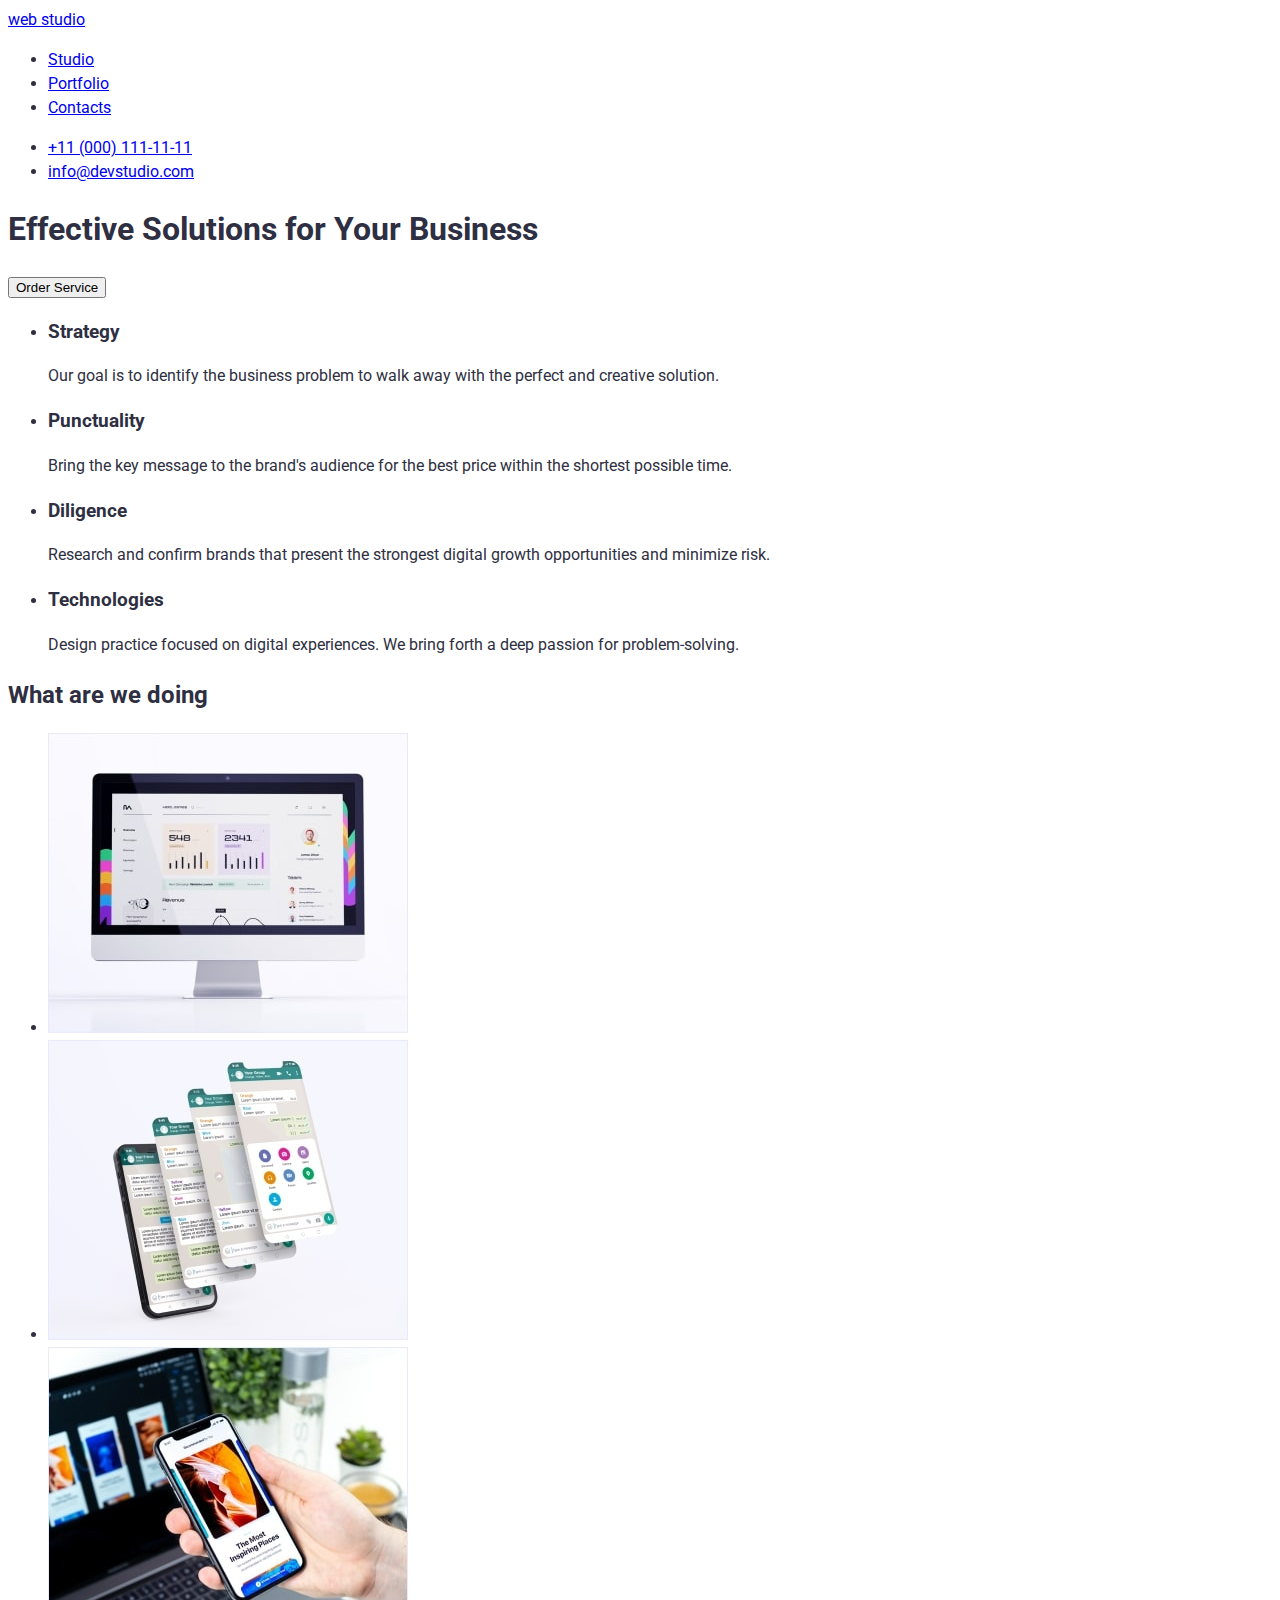
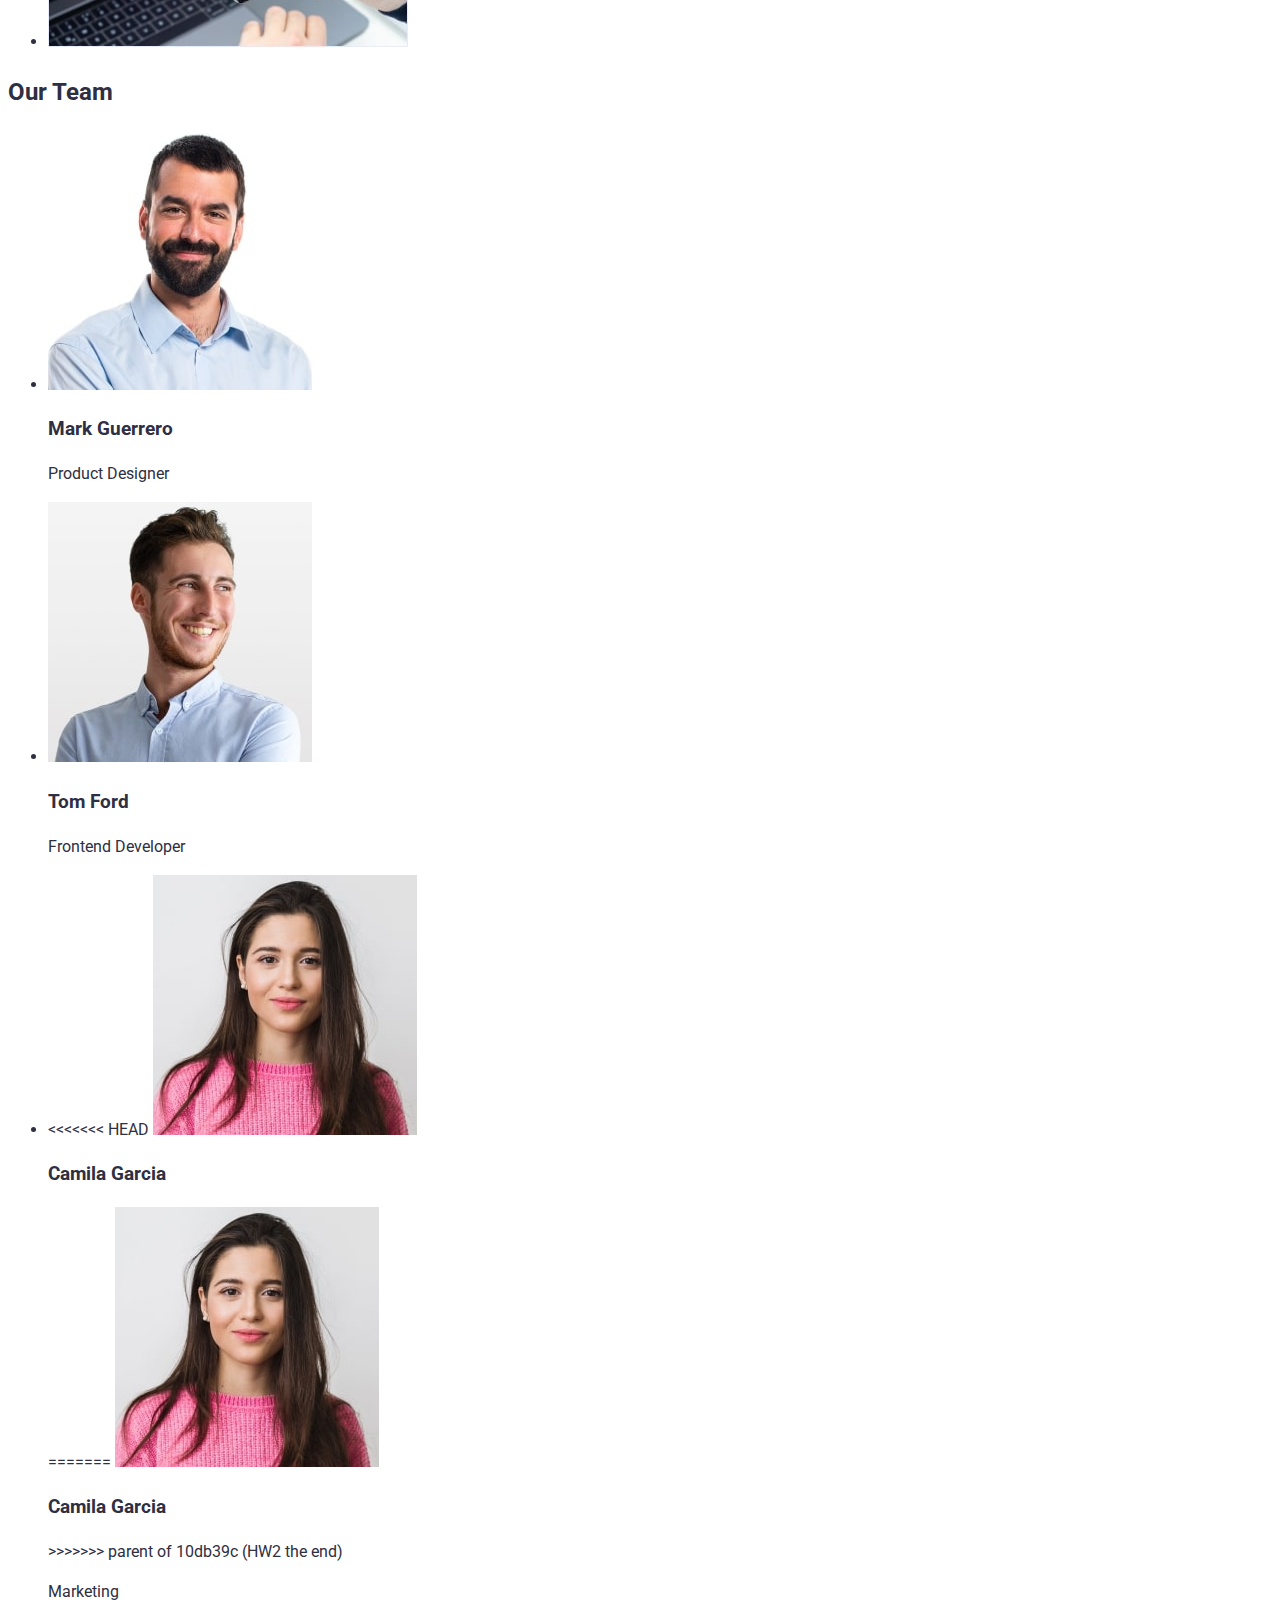
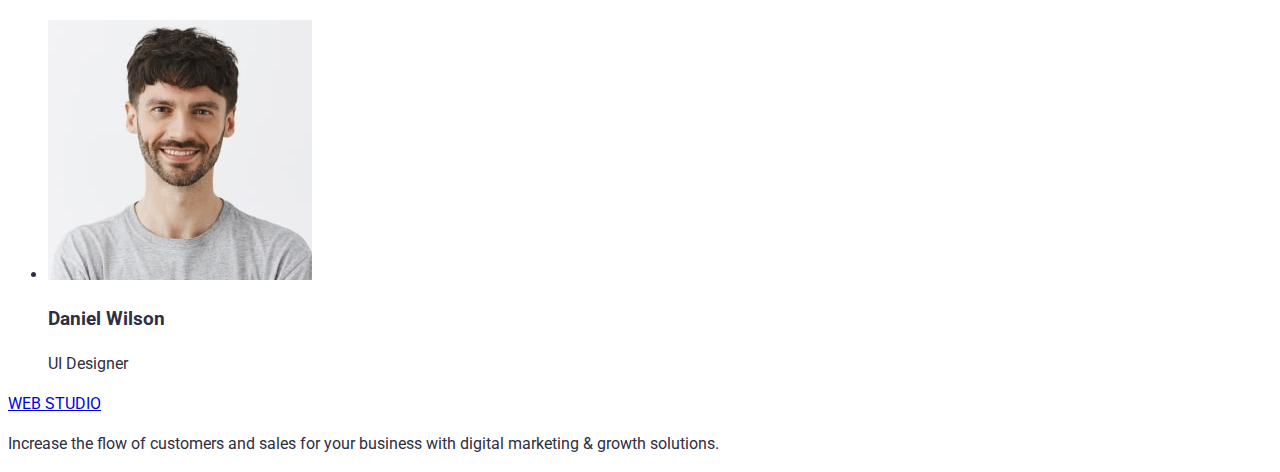
<file: index.html>
<!DOCTYPE html>
<html lang="en">
  <head>
    <meta charset="UTF-8" />
    <meta http-equiv="X-UA-Compatible" content="IE=edge" />
    <meta name="viewport" content="width=, initial-scale=1.0" />
    <link rel="stylesheet" href="./css/styles.css" />
    <link rel="preconnect" href="https://fonts.googleapis.com" />
    <link rel="preconnect" href="https://fonts.gstatic.com" crossorigin />
    <link
      href="https://fonts.googleapis.com/css2?family=Raleway:wght@800&family=Roboto:wght@400;500;700;900&display=swap"
      rel="stylesheet"
    />
    <title>Studio</title>
  </head>
  <body class="site-body">
    <!--header-->
    <header class="header">
      <nav class="heder-navigation">
        <a class="logo link" href="./index.html"> web <span class="heder-logo">studio</span> </a>
        <ul class="heder-list list">
          <li class="heder-item">
            <a class="hader-link link" href="./index.html">Studio</a>
          </li>
          <li class="heder-item">
            <a class="hader-link link" href="./index.html">Portfolio</a>
          </li>
          <li class="heder-item">
            <a class="hader-link link" href="./index.html">Contacts</a>
          </li>
        </ul>
      </nav>
      <ul class="heder-contacts list">
        <li class="heder-contacts link">
          <a class="heder-contacts-link link" href="tel:+110001111111">+11 (000) 111-11-11</a>
        </li>
        <li>
          <a class="heder-contacts-link link" href="mailto:info@devstudio.com"
            >info@devstudio.com</a
          >
        </li>
      </ul>
    </header>
    <main>
      <!--Dark-bg-->
      <section class="hero">
        <h1 class="hero-title">Effective Solutions for Your Business</h1>
        <!--Button -->
        <button class="hero-btn btn" type="button">Order Service</button>
      </section>

      <!--section 1 Key team skills-->

      <section class="advantages">
        <h2 hidden>Key team skills webstudio</h2>
        <ul class="advantages-list list">
          <li class="advantages-item">
            <h3 class="advantages-title title-h3">Strategy</h3>
            <p class="advantages-text">
              Our goal is to identify the business problem to walk away with the perfect and
              creative solution.
            </p>
          </li>
          <li class="advantages-item">
            <h3 class="advantages-title title-h3">Punctuality</h3>
            <p class="advantages-text">
              Bring the key message to the brand's audience for the best price within the shortest
              possible time.
            </p>
          </li>
          <li class="advantages-item">
            <h3 class="advantages-title title-h3">Diligence</h3>
            <p class="advantages-text">
              Research and confirm brands that present the strongest digital growth opportunities
              and minimize risk.
            </p>
          </li>
          <li class="advantages-item">
            <h3 class="advantages-title title-h3">Technologies</h3>
            <p class="advantages-text">
              Design practice focused on digital experiences. We bring forth a deep passion for
              problem-solving.
            </p>
          </li>
        </ul>
      </section>
      <!--section 4 What are we doing-->
      <section class="work">
        <h2 class="title-h2">What are we doing</h2>
        <ul class="work-list list">
          <li class="work-list-item">
            <img src="./images/comp.jpg" alt="computer apple" width="360" height="300" />
          </li>
          <li class="work-list-item">
            <img src="./images/tel.jpg" alt="tel" width="360" height="300" />
          </li>
          <li class="work-list-item">
            <img src="./images/tel-comp.jpg" alt="tel+comp" width="360" height="300" />
          </li>
        </ul>
      </section>
      <!-- section 3 Our Team-->
      <section class="team">
        <h2 class="title-h2">Our Team</h2>
        <ul class="team-list list">
          <li class="team-list-item">
            <img src="./images/PrDes.jpg" alt="Designer" width="264" height="260" />
            <h3 class="title-h3">Mark Guerrero</h3>
            <p class="team-text">Product Designer</p>
          </li>
          <li class="team-list-item">
            <img src="./images/Frontend.jpg" alt="Frontend" width="264" height="260" />
            <h3 class="title-h3">Tom Ford</h3>
            <p class="team-text">Frontend Developer</p>
          </li>
          <li class="team-list-item">
<<<<<<< HEAD
            <img
              src="./images/Marketing.jpg"
              alt="girl with long hair in a pink sweater"
              width="264"
              height="260"
            />
            <h3 class="title-h3">Camila Garcia</h3>
=======
            <img src="./images/Marketing.jpg" alt="Marketing" width="264" height="260" />
            <h3 class=" title-h3">Camila Garcia</h3>
>>>>>>> parent of 10db39c (HW2 the end)
            <p class="team-text">Marketing</p>
          </li>
          <li class="team-list-item">
            <img src="./images/UIDes.jpg" alt="Designer2" width="264" height="260" />
            <h3 class="team-title title-h3">Daniel Wilson</h3>
            <p class="team-text">UI Designer</p>
          </li>
        </ul>
      </section>
    </main>
    <!--footer-->
    <footer class="footer">
      <a class="logo link" href="./index.html"> WEB <span class="footer-logo">STUDIO</span> </a>
      <p class="footer-text">
        Increase the flow of customers and sales for your business with digital marketing & growth
        solutions.
      </p>
    </footer>
  </body>
</html>
</file>
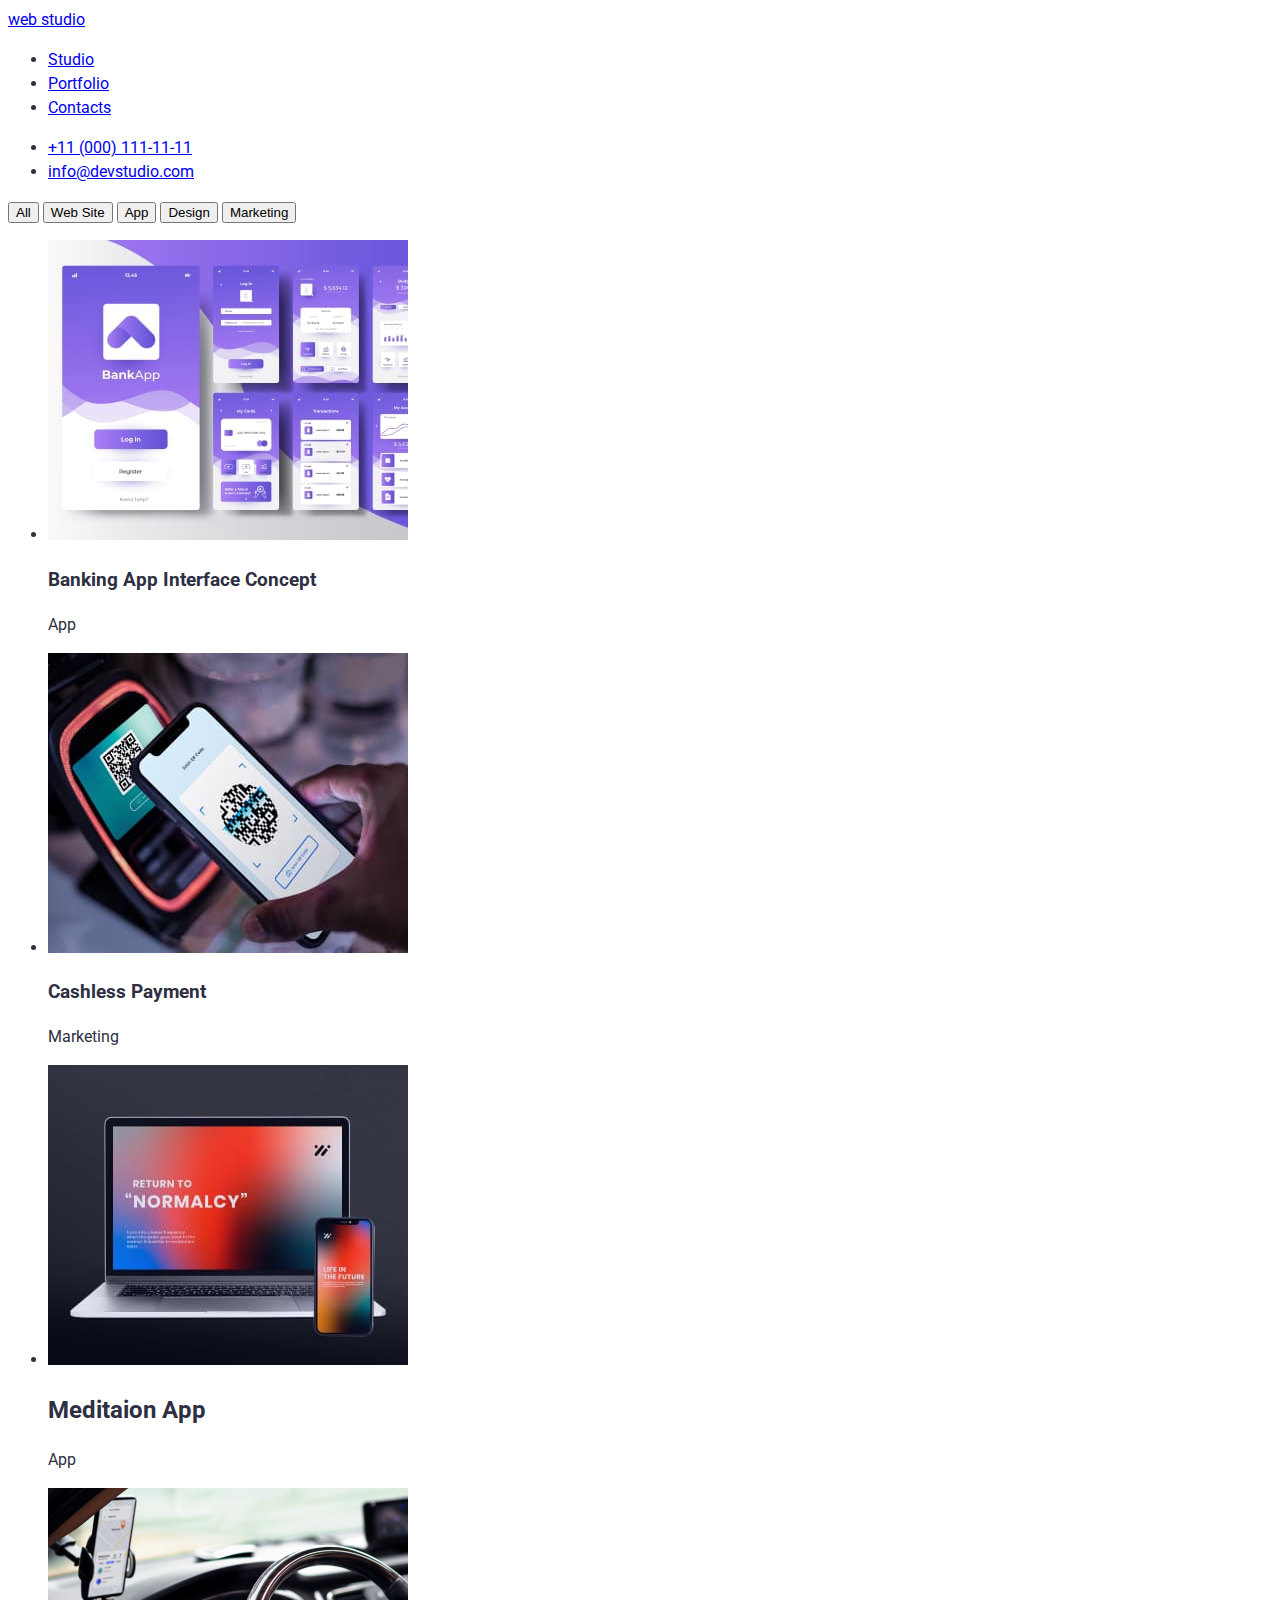
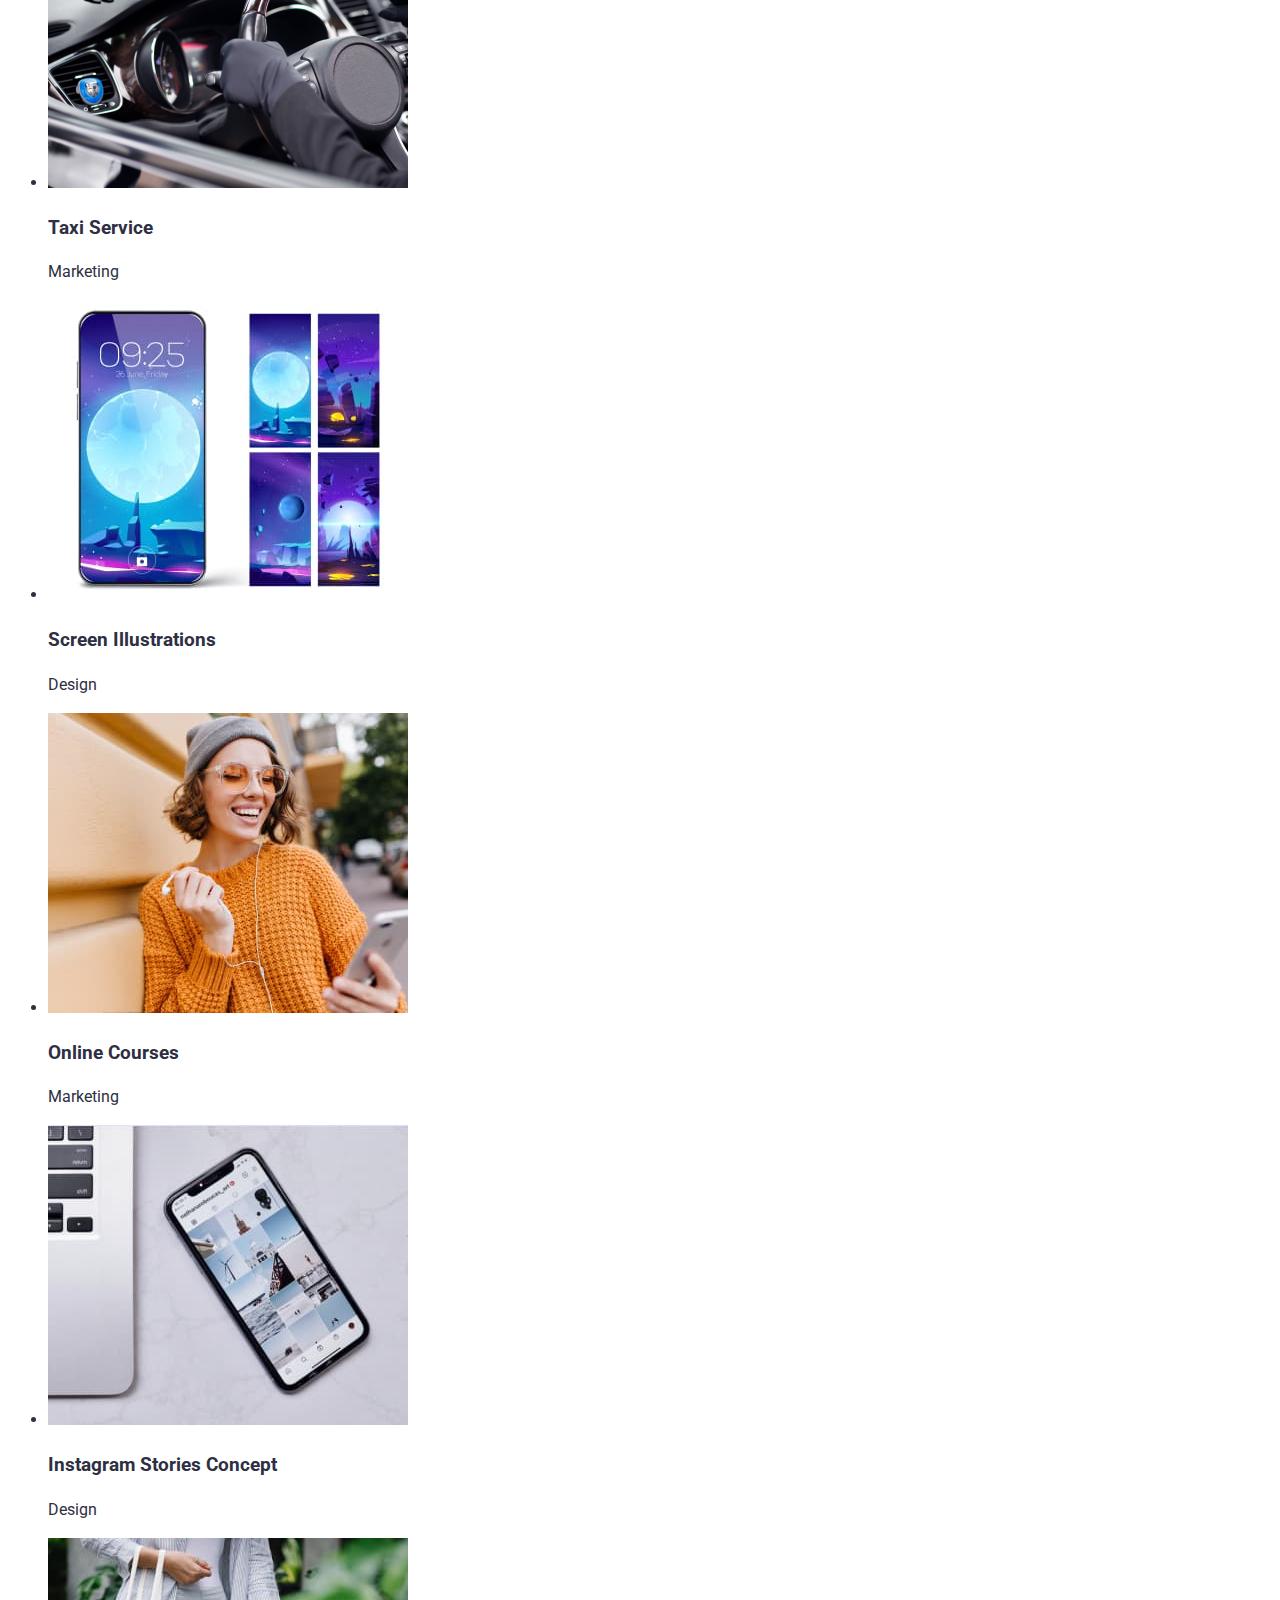
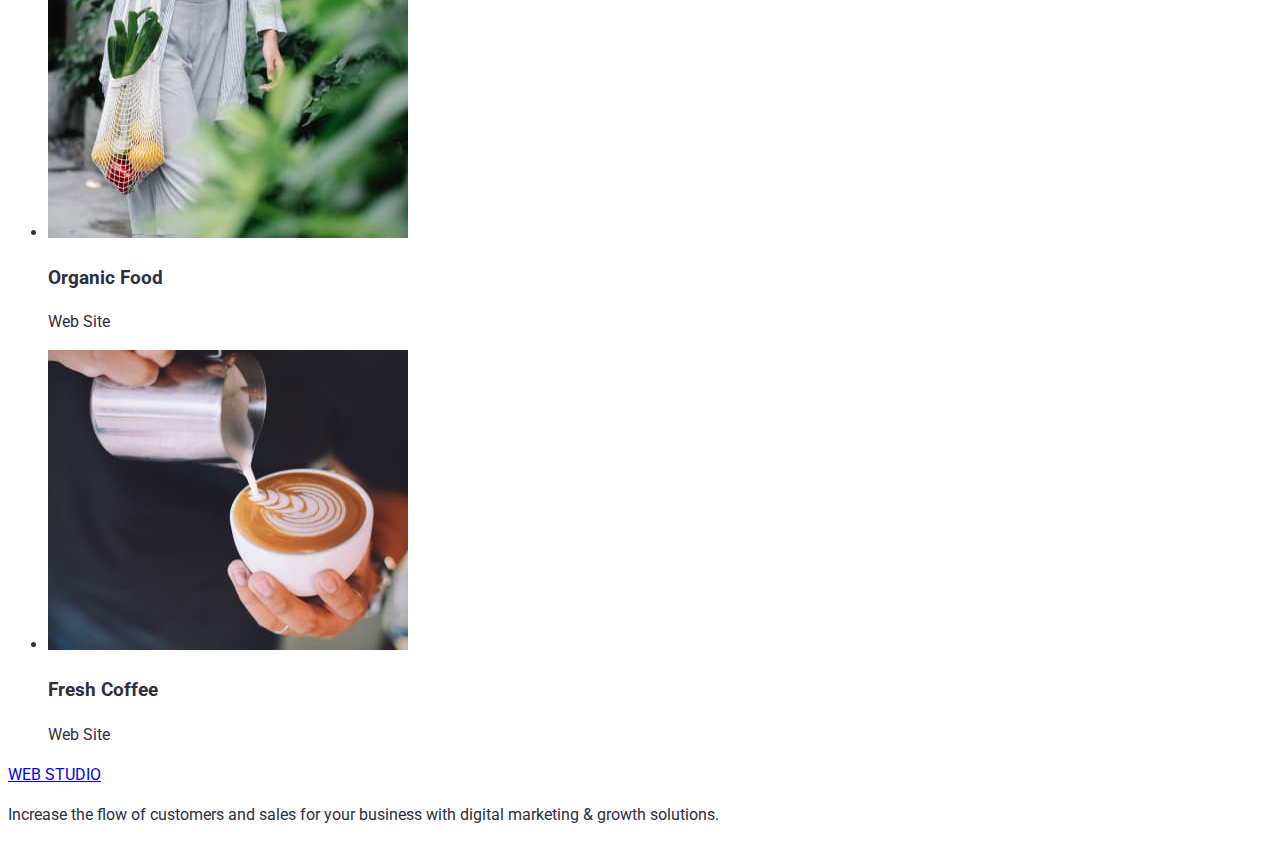
<file: portfolio.html>
<!DOCTYPE html>
<html lang="en">
  <head>
    <meta charset="UTF-8" />
    <meta http-equiv="X-UA-Compatible" content="IE=edge" />
    <meta name="viewport" content="width=, initial-scale=1.0" />
    <link rel="stylesheet" href="./css/styles.css" />
    <link rel="preconnect" href="https://fonts.googleapis.com" />
    <link rel="preconnect" href="https://fonts.gstatic.com" crossorigin />
    <link
      href="https://fonts.googleapis.com/css2?family=Raleway:wght@800&family=Roboto:wght@400;500;700;900&display=swap"
      rel="stylesheet"
    />
    <title>Portfolio</title>
  </head>
  <body class="site-body">
    <header class="header">
      <nav class="heder-navigation">
        <a class="logo link" href="./index.html"> web <span class="heder-logo">studio</span> </a>

        <ul class="heder-list list">
          <li class="heder-item">
            <a class="hader-link link" href="./index.html">Studio</a>
          </li>
          <li class="heder-item">
            <a class="hader-link link" href="./index.html">Portfolio</a>
          </li>
          <li class="heder-item">
            <a class="hader-link link" href="./index.html">Contacts</a>
          </li>
        </ul>
      </nav>
      <ul class="heder-contacts list">
        <li class="heder-contacts link">
          <a class="heder-contacts-link link" href="tel:+110001111111">+11 (000) 111-11-11</a>
        </li>
        <li>
          <a class="heder-contacts-link link" href="mailto:info@devstudio.com"
            >info@devstudio.com</a
          >
        </li>
      </ul>
    </header>
    <main>
      <section>
        <h1 hidden>Portfolio</h1>
        <!--filter buttons -->
        <h2 hidden>Navigation Portfolio</h2>
        <button class="nav-btn btn" type="button">All</button>
        <button class="nav-btn btn" type="button">Web Site</button>
        <button class="nav-btn btn" type="button">App</button>
        <button class="nav-btn btn" type="button">Design</button>
        <button class="nav-btn btn" type="button">Marketing</button>
        <!--portfolio -->
        <ul class="list">
          <li>
            <a href="#">
              <img
                src="./images/dev1.jpg"
                alt="Screenshots from the phone banking application"
                width="360"
                height="300"
              />
            </a>
            <h3 class="title-h3">Banking App Interface Concept</h3>
            <p>App</p>
          </li>

          <li>
            <a href="#">
              <img
                src="./images/dev2.jpg"
                alt="the phone scans the qr-code"
                width="360"
                height="300"
              />
            </a>
            <h3 class="title-h3">Cashless Payment</h3>
            <p>Marketing</p>
          </li>

          <li>
            <a href="#">
              <img src="./images/dev3.jpg" alt="Laptop and phone" width="360" height="300" />
            </a>
            <h2 class="title-h3">Meditaion App</h2>
            <p>App</p>
          </li>

          <li>
            <a href="#">
              <img
                src="./images/dev4.jpg"
                alt="the phone in the holder and the driver"
                width="360"
                height="300"
              />
            </a>
            <h3 class="title-h3">Taxi Service</h3>
            <p>Marketing</p>
          </li>

          <li>
            <a href="#">
              <img
                src="./images/dev5.jpg"
                alt="Five screenshots from the phone"
                width="360"
                height="300"
              />
            </a>
            <h3 class="title-h3">Screen Illustrations</h3>
            <p>Design</p>
          </li>

          <li>
            <a href="#">
              <img src="./images/dev6.jpg" alt="girl with headphones " width="360" height="300" />
            </a>
            <h3 class="title-h3">Online Courses</h3>
            <p>Marketing</p>
          </li>

          <li>
            <a href="#">
              <img
                src="./images/dev7.jpg"
                alt="Instagram page on your phone screen "
                width="360"
                height="300"
              />
            </a>
            <h3 class="title-h3">Instagram Stories Concept</h3>
            <p>Design</p>
          </li>

          <li>
            <a href="#">
              <img
                src="./images/dev8.jpg"
                alt="a girl holding an eco-bag of vegetables"
                width="360"
                height="300"
              />
            </a>
            <h3 class="title-h3">Organic Food</h3>
            <p>Web Site</p>
          </li>

          <li>
            <a href="#">
              <img
                src="./images/dev9.jpg"
                alt="The barista pours the cappuccino"
                width="360"
                height="300"
              />
            </a>
            <h3 class="title-h3">Fresh Coffee</h3>
            <p>Web Site</p>
          </li>
        </ul>
      </section>
    </main>
    <!--footer-->
    <footer class="footer">
      <a class="logo link" href="./index.html"> WEB <span class="footer-logo">STUDIO</span> </a>
      <p class="footer-text">
        Increase the flow of customers and sales for your business with digital marketing & growth
        solutions.
      </p>
    </footer>
  </body>
</html>
</file>
<file: css/styles.css>
:root {
    /*--title-color: #212121;*/
    --text-color: #2E2F42;
    /* --secondary-color: #ffffff;*/
    --accent-brand: #4D5AE5;
    --heder-logo: #000000;
    --site-background-color: #ffffff;
    --header-background-color: #ffffff;
    --hero-bckround-color: #15183d;
    --team-background-color: #f5f4fa;
    --hero-btn-color: #f5f4fa;
    --footer-logo: #f5f4fa;


body {
font-family: "Roboto", sans-serif;
font-weight: 400;
font-size: 16px;
line-height: 1.5; 
color:  var(--text-color);
background-color: var(--site-background-color);
}

/* ------HEADER-----------*/
.heder{
background-color: var(--header-background-color);
}

<<<<<<< HEAD
.heder-logo {
    font-family: "Raleway";
=======
.heder-logo
{
font-family: "Raleway";
>>>>>>> parent of 10db39c (HW2 the end)
    font-weight: 700;
    font-size: 18px;
    line-height: 1.33;
    letter-spacing: 0.03em;
    color: var(--text-color);
    text-transform: uppercase;

}
.logo {
    font-family: "Raleway";
    font-weight: 700;
    font-size: 18px;
    line-height: 1.33;
    letter-spacing: 0.03em;
    color: var(--accent-brand);
    text-transform: uppercase;  
}
.list {
    list-style: none;
}

.hader-link {
    font-weight: 700;
    font-size: 16px;
    line-height: 1.5;
    letter-spacing: 0.02em;
    color: var(--text-color);
}

.link {
    text-decoration: none;
}

.link:hover, 
.link:focus {
<<<<<<< HEAD
    color: var(--accent-brand);
=======
color: var(--accent-brand);;
>>>>>>> parent of 10db39c (HW2 the end)
}
.heder-contacts-link {
    font-weight: 400;
    font-size: 16px;
    line-height: 1.5;
    letter-spacing: 0.02em;
     color: var(--text-color);
}


/*-------HERO----------*/

.hero {
    background-color: var(--hero-bckround-color);
    color: var(--hero-bckround-color);
}

.hero-title {
    font-weight: 600;
    font-size: 56px;
    line-height: 1.07;
    color: #ffffff;
}

.btn {
    cursor: pointer;
    border: none;
    font-family: inherit;
}

.hero-btn {
    font-weight: 700;
    font-size: 16px;
    line-height: 1.19;
    letter-spacing: 0.04em;
    color: var(--hero-btn-color);
    background-color: var(--accent-brand);
}

/*----------advantages+team-------- */
.title-h2 {
    font-weight: 700;
    font-size: 36px;
    line-height: 1.11;
    color: var(--text-color);
}

.title-h3 {
    font-weight: 700;
    font-size: 20px;
    line-height: 24px;
    color: var(--text-color);
}
.team {
    background-color: var(--team-background-color);
}

/* --------------footer-------------*/
.footer {
    background: #2E2F42;
}
.footer-logo {
    font-family: 'Raleway';
    font-style: normal;
    font-weight: 800;
    font-size: 18px;
    line-height: 1.33px;
    letter-spacing: 0.04em;
    color: var(--footer-logo);
}
.footer-text{
    color: #E7E9FC;
}

/*---------Portfolio Page---------*/

/*-------filter buttons-----*/
.nav-btn {

}
</file>
